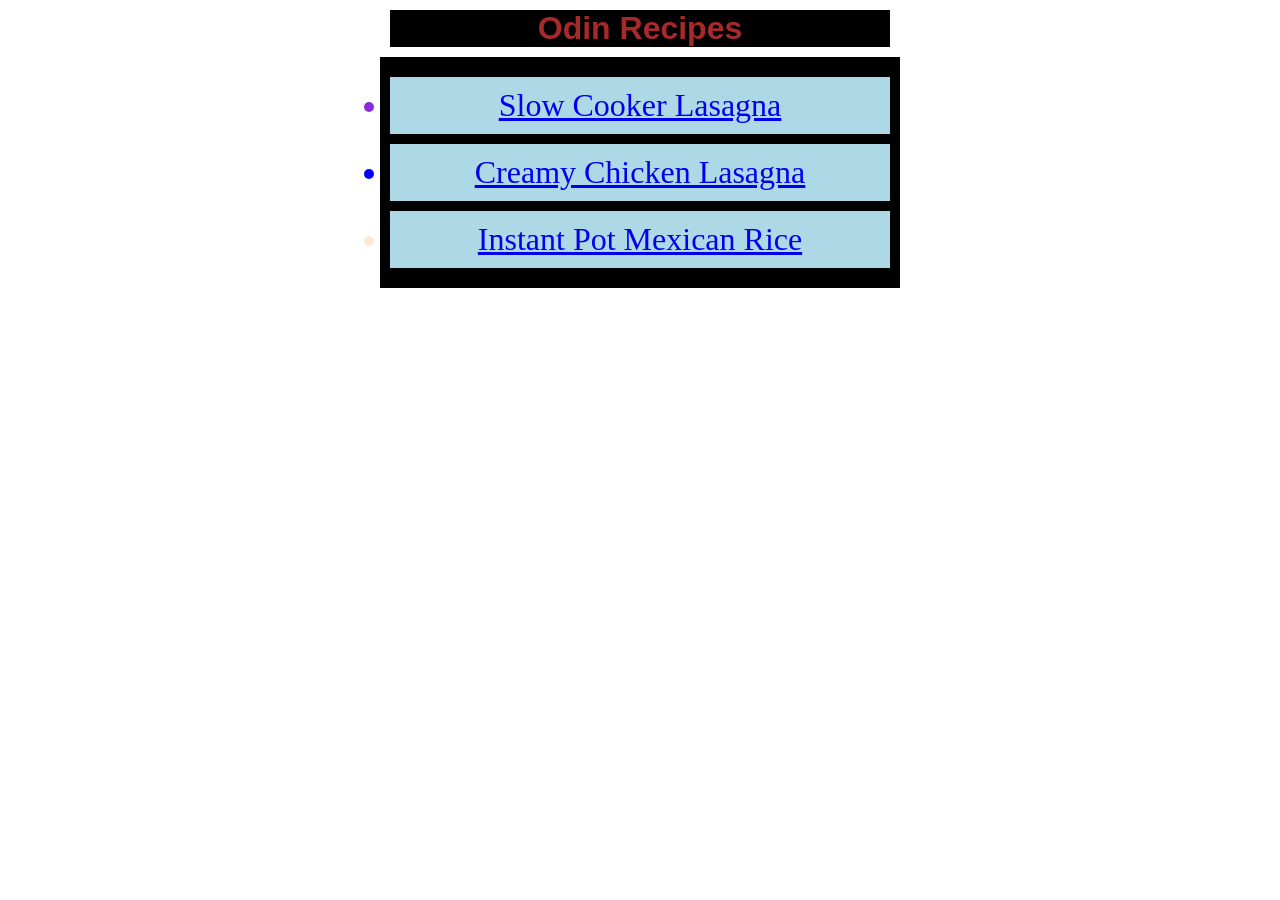
<file: index.html>
<!DOCTYPE html>
<html lang="en">
<head>
    <meta charset="UTF-8">
    <meta name="viewport" content="width=device-width, initial-scale=1.0">
    <title>OdinRecipe</title>
    <link rel="stylesheet" href="style.css">
</head>
<body>
    <h1>Odin Recipes</h1>
    <ul>
      <li class="list" id="touch"><a href="recipes/lasagna.html">Slow Cooker Lasagna</a></li>
      <li class="list" id="feel"><a href="recipes/creamychickenlasagna.html">Creamy Chicken Lasagna</a></li>
      <li class="list" id="create"><a href="recipes/instantpotmexicanrice.html">Instant Pot Mexican Rice</a></li>
    </ul>
</body>
</html>
</file>
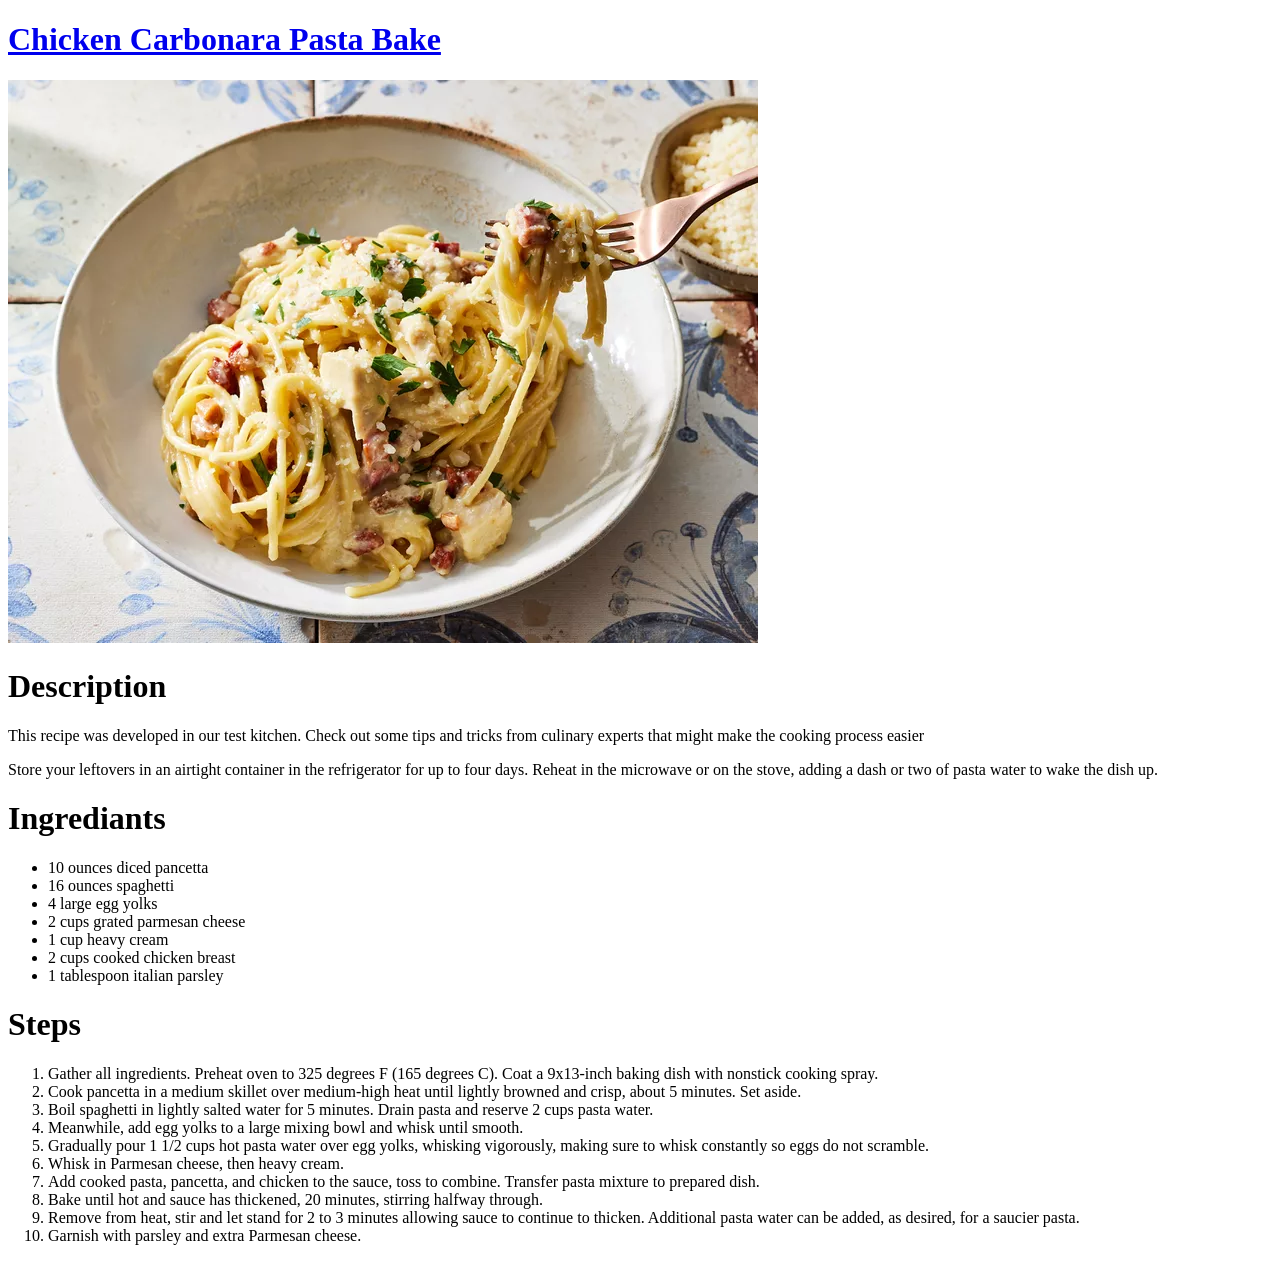
<file: recipes/lasagna2.html>
<!DOCTYPE html>
<html lang="en">

<head>

    <meta charset="utf-8">
    <title>Recipe 2</title>

</head>

<body>
    <a href="https://www.allrecipes.com/chicken-carbonara-pasta-bake-recipe-7969899" target="_blank" rel="noopener noreferrer"><h1>Chicken Carbonara Pasta Bake</h1></a>
    <img src="lasagnaPic/lasagnaPic2.webp">
    <p><h1>Description</h1></p>
    <p>This recipe was developed in our test kitchen. Check out some tips and tricks from culinary experts that might make the cooking process easier</p>
    <p>Store your leftovers in an airtight container in the refrigerator for up to four days. Reheat in the microwave or on the stove, adding a dash or two of pasta water to wake the dish up. </p>

    <h1>Ingrediants</h1>

    <ul>
        <li>10 ounces diced pancetta</li>
        <li>16 ounces spaghetti</li>
        <li>4 large egg yolks</li>
        <li>2 cups grated parmesan cheese</li>
        <li>1 cup heavy cream</li>
        <li>2 cups cooked chicken breast</li>
        <li>1 tablespoon italian parsley</li>
    </ul>

    <h1>Steps</h1>

    <ol>
        <li>Gather all ingredients. Preheat oven to 325 degrees F (165 degrees C). Coat a 9x13-inch baking dish with nonstick cooking spray.</li>
        <li>Cook pancetta in a medium skillet over medium-high heat until lightly browned and crisp, about 5 minutes. Set aside.</li>
        <li>Boil spaghetti in lightly salted water for 5 minutes. Drain pasta and reserve 2 cups pasta water.</li>
        <li>Meanwhile, add egg yolks to a large mixing bowl and whisk until smooth.</li>
        <li>Gradually pour 1 1/2 cups hot pasta water over egg yolks, whisking vigorously, making sure to whisk constantly so eggs do not scramble.</li>
        <li>Whisk in Parmesan cheese, then heavy cream.</li>
        <li>Add cooked pasta, pancetta, and chicken to the sauce, toss to combine. Transfer pasta mixture to prepared dish.</li>
        <li>Bake until hot and sauce has thickened, 20 minutes, stirring halfway through.</li>
        <li>Remove from heat, stir and let stand for 2 to 3 minutes allowing sauce to continue to thicken. Additional pasta water can be added, as desired, for a saucier pasta.</li>
        <li>Garnish with parsley and extra Parmesan cheese.</li>
    </ol>

</body>

</html>
</file>
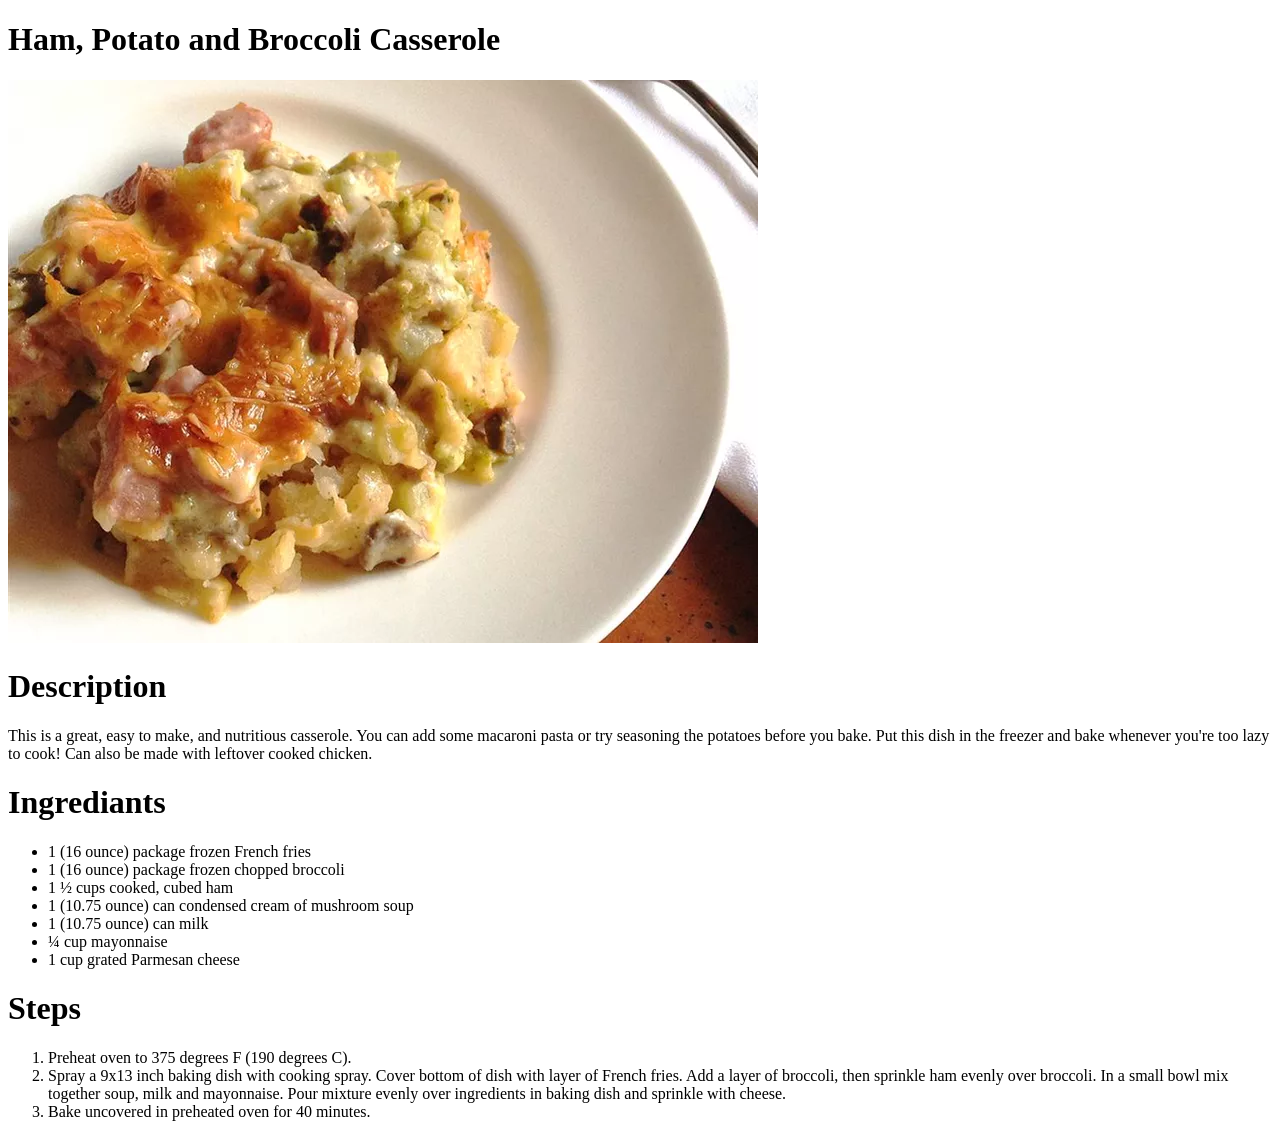
<file: recipes/lasagna3.html>
<!DOCTYPE html>
<html lang="en">

<head>
    <meta charset="utf-8">
    <title>Lasagna3</title>
</head>

<body>
    <h1>Ham, Potato and Broccoli Casserole</h1>
    <img src="lasagnaPic/lasagnaPic3.webp">
    <h1>Description</h1>
    <p>This is a great, easy to make, and nutritious casserole. You can add some macaroni pasta or try seasoning the potatoes before you bake. Put this dish in the freezer and bake whenever you're too lazy to cook! Can also be made with leftover cooked chicken.</p>

    <h1>Ingrediants</h1>

    <ul>
        <li>1 (16 ounce) package frozen French fries</li>
        <li>1 (16 ounce) package frozen chopped broccoli</li>
        <li>1 ½ cups cooked, cubed ham</li>
        <li>1 (10.75 ounce) can condensed cream of mushroom soup</li>
        <li>1 (10.75 ounce) can milk</li>
        <li>¼ cup mayonnaise</li>
        <li>1 cup grated Parmesan cheese</li>
    </ul>

    <h1>Steps</h1>

    <ol>
        <li>Preheat oven to 375 degrees F (190 degrees C).</li>
        <li>Spray a 9x13 inch baking dish with cooking spray. Cover bottom of dish with layer of French fries. Add a layer of broccoli, then sprinkle ham evenly over broccoli. In a small bowl mix together soup, milk and mayonnaise. Pour mixture evenly over ingredients in baking dish and sprinkle with cheese.</li>
        <li>Bake uncovered in preheated oven for 40 minutes.</li>
    </ol>
</body>

</html>
</file>
<file: style.css>
h1 {
    color: brown;
    background-color: black;
    font-family: 'Franklin Gothic Medium', 'Arial Narrow', Arial, sans-serif;
    text-align: center;
    width: 500px;
    margin: 10px auto;
}

ul {
    background-color: black;
    padding: 10px;
    font-family: 'Times New Roman', Courier, monospace;
    font-size: xx-large;
    width: 500px;
    margin: auto;
}

.list {
    background-color: lightblue;
    text-align: center;
    padding: 10px;
    
}

#touch {
    color: blueviolet;
    margin: 10px auto;
    padding: 10px;
}

#feel {
    color: blue;
    padding: 10px;
    margin: 10px auto;
}

#create {
    color: antiquewhite;
    padding: 10px;
    margin: 10px auto;
}
</file>
